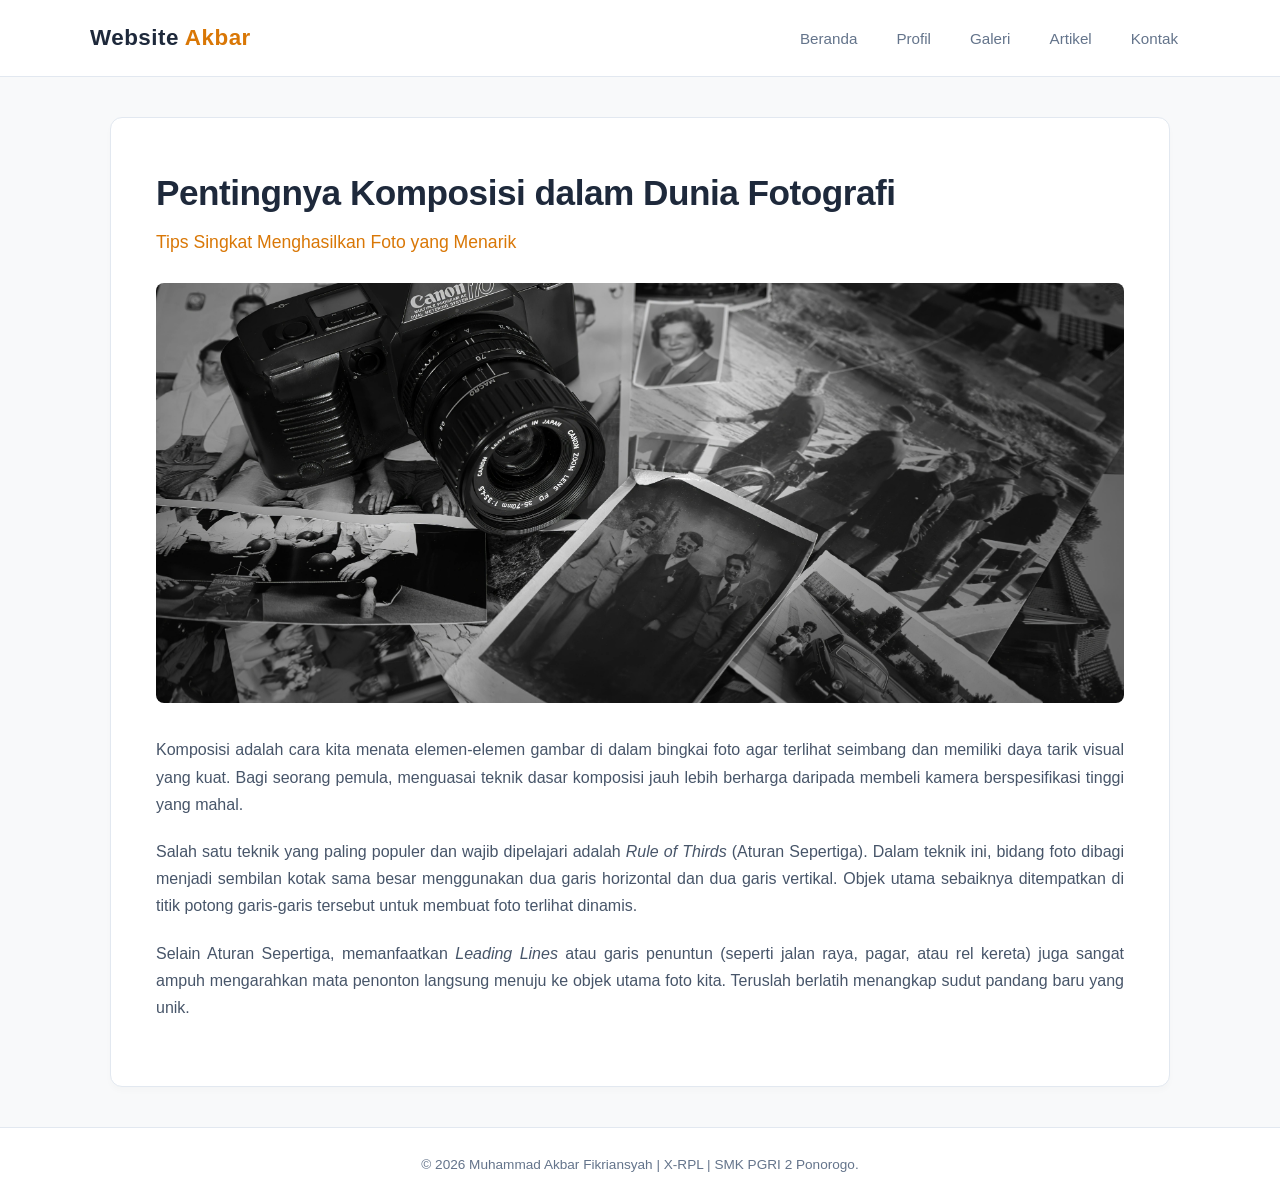
<file: artikel.html>
<!DOCTYPE html>
<html lang="id">
<head>
    <meta charset="UTF-8">
    <meta name="viewport" content="width=device-width, initial-scale=1.0">
    <title>Website Akbar | Artikel</title>
    <link rel="stylesheet" href="website_akbar_rpl/img/style.css">
</head>
<body>
    <header>
        <div class="nav-container">
            <div class="logo">Website <span>Akbar</span></div>
            <nav>
                <ul>
                    <li><a href="index.html">Beranda</a></li>
                    <li><a href="profil.html">Profil</a></li>
                    <li><a href="galeri.html">Galeri</a></li>
                    <li><a href="artikel.html">Artikel</a></li>
                    <li><a href="kontak.html">Kontak</a></li>
                </ul>
            </nav>
        </div>
    </header>

    <main>
        <div class="article-container">
            <h2>Pentingnya Komposisi dalam Dunia Fotografi</h2>
            <h3>Tips Singkat Menghasilkan Foto yang Menarik</h3>
            
            <img src="website_akbar_rpl/img/photograph.jpg" alt="Komposisi Kamera" class="article-img">
            
            <p>Komposisi adalah cara kita menata elemen-elemen gambar di dalam bingkai foto agar terlihat seimbang dan memiliki daya tarik visual yang kuat. Bagi seorang pemula, menguasai teknik dasar komposisi jauh lebih berharga daripada membeli kamera berspesifikasi tinggi yang mahal.</p>
            
            <p>Salah satu teknik yang paling populer dan wajib dipelajari adalah <em>Rule of Thirds</em> (Aturan Sepertiga). Dalam teknik ini, bidang foto dibagi menjadi sembilan kotak sama besar menggunakan dua garis horizontal dan dua garis vertikal. Objek utama sebaiknya ditempatkan di titik potong garis-garis tersebut untuk membuat foto terlihat dinamis.</p>
            
            <p>Selain Aturan Sepertiga, memanfaatkan <em>Leading Lines</em> atau garis penuntun (seperti jalan raya, pagar, atau rel kereta) juga sangat ampuh mengarahkan mata penonton langsung menuju ke objek utama foto kita. Teruslah berlatih menangkap sudut pandang baru yang unik.</p>
        </div>
    </main>

    <footer>
        <p>&copy; 2026 Muhammad Akbar Fikriansyah | X-RPL | SMK PGRI 2 Ponorogo.</p>
    </footer>
</body>
</html>
</file>
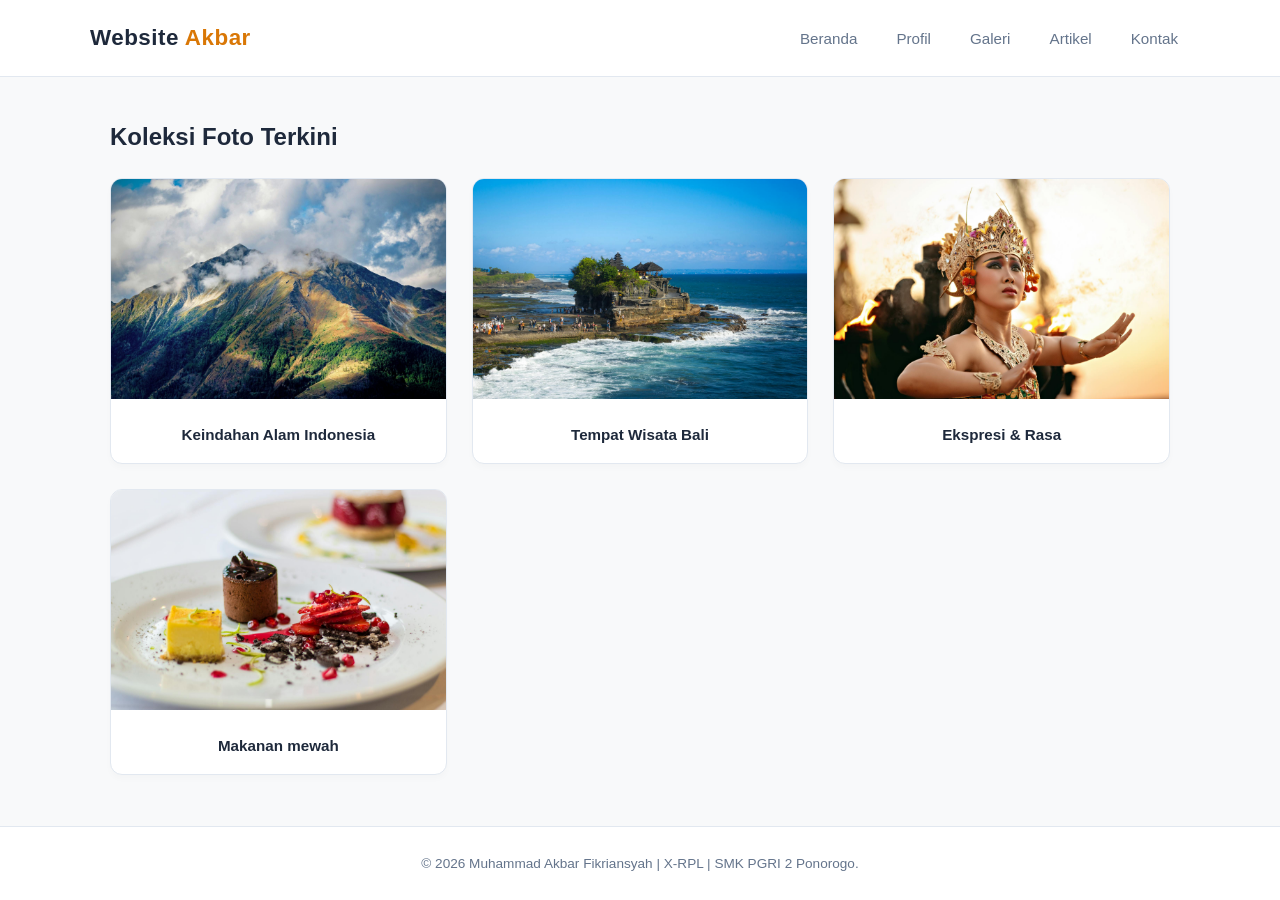
<file: galeri.html>
<!DOCTYPE html>
<html lang="id">
<head>
    <meta charset="UTF-8">
    <meta name="viewport" content="width=device-width, initial-scale=1.0">
    <title>Website Akbar | Galeri</title>
    <link rel="stylesheet" href="website_akbar_rpl/img/style.css">
</head>
<body>
    <header>
        <div class="nav-container">
            <div class="logo">Website <span>Akbar</span></div>
            <nav>
                <ul>
                    <li><a href="index.html">Beranda</a></li>
                    <li><a href="profil.html">Profil</a></li>
                    <li><a href="galeri.html">Galeri</a></li>
                    <li><a href="artikel.html">Artikel</a></li>
                    <li><a href="kontak.html">Kontak</a></li>
                </ul>
            </nav>
        </div>
    </header>

    <main>
        <h2 style="margin-bottom: 20px;">Koleksi Foto Terkini</h2>
        <div class="gallery-grid">
            <div class="gallery-item">
                <img src="website_akbar_rpl/img/mountain.jpg" alt="Foto Keindahan Alam">
                <p>Keindahan Alam Indonesia</p>
            </div>
            <div class="gallery-item">
                <img src="website_akbar_rpl/img/bali.jpg" alt="Foto Arsitektur Kota">
                <p>Tempat Wisata Bali</p>
            </div>
            <div class="gallery-item">
                <img src="website_akbar_rpl/img/art.jpg" alt="Foto Human Interest">
                <p>Ekspresi & Rasa</p>
            </div>
            <div class="gallery-item">
                <img src="website_akbar_rpl/img/food.jpg" alt="Foto Makro">
                <p>Makanan mewah</p>
            </div>
        </div>
    </main>

    <footer>
        <p>&copy; 2026 Muhammad Akbar Fikriansyah | X-RPL | SMK PGRI 2 Ponorogo.</p>
    </footer>
</body>
</html>
</file>
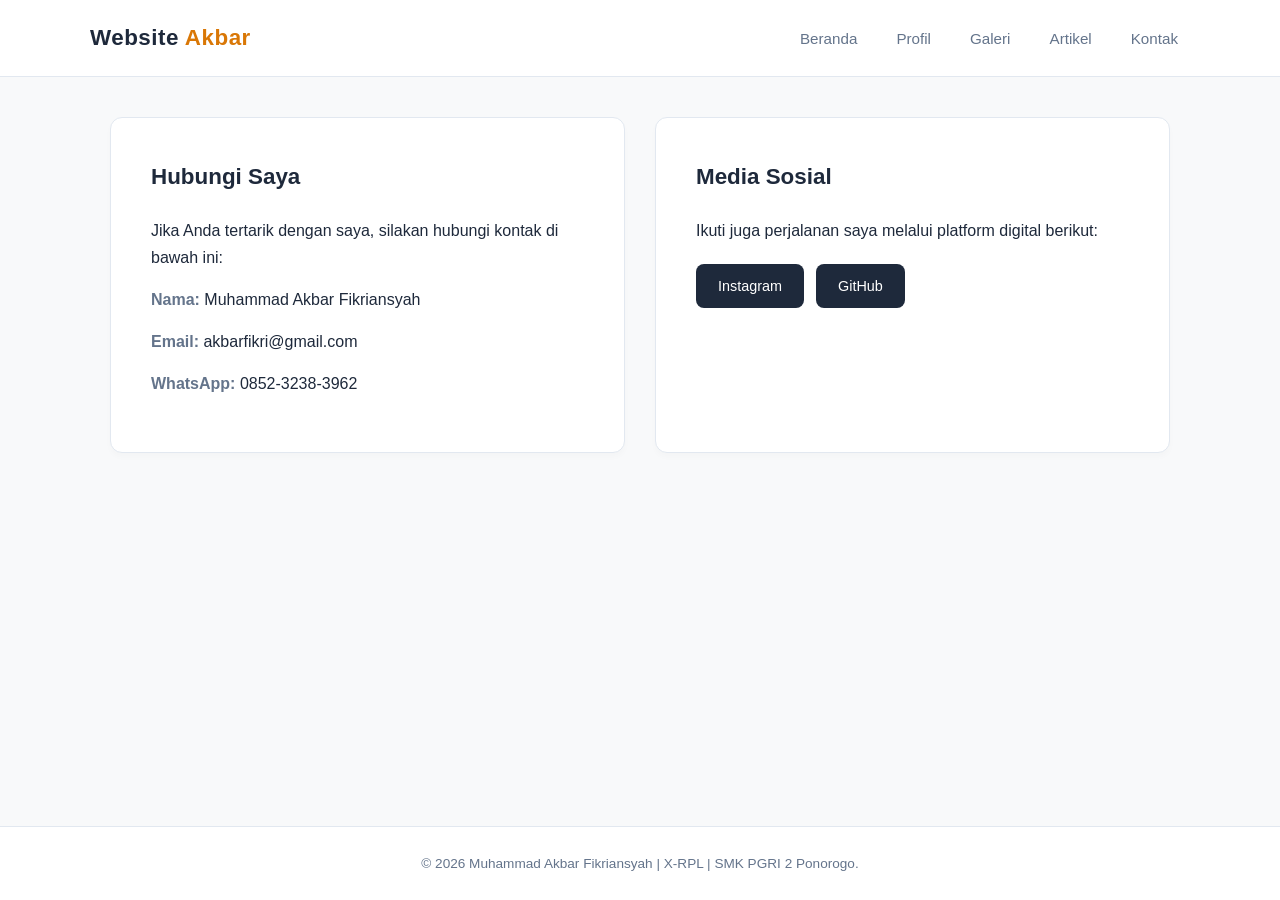
<file: kontak.html>
<!DOCTYPE html>
<html lang="id">
<head>
    <meta charset="UTF-8">
    <meta name="viewport" content="width=device-width, initial-scale=1.0">
    <title>Website Akbar | Kontak</title>
    <link rel="stylesheet" href="website_akbar_rpl/img/style.css">
</head>
<body>
    <header>
        <div class="nav-container">
            <div class="logo">Website <span>Akbar</span></div>
            <nav>
                <ul>
                    <li><a href="index.html">Beranda</a></li>
                    <li><a href="profil.html">Profil</a></li>
                    <li><a href="galeri.html">Galeri</a></li>
                    <li><a href="artikel.html">Artikel</a></li>
                    <li><a href="kontak.html">Kontak</a></li>
                </ul>
            </nav>
        </div>
    </header>

    <main>
        <div class="contact-container">
            <div class="contact-info">
                <h3>Hubungi Saya</h3>
                <p style="margin-bottom: 15px;">Jika Anda tertarik dengan saya, silakan hubungi kontak di bawah ini:</p>
                <ul class="contact-list">
                    <li><strong>Nama:</strong> Muhammad Akbar Fikriansyah</li>
                    <li><strong>Email:</strong> akbarfikri@gmail.com</li>
                    <li><strong>WhatsApp:</strong> 0852-3238-3962</li>
                </ul>
            </div>
            
            <div class="social-links">
                <h3>Media Sosial</h3>
                <p>Ikuti juga perjalanan saya melalui platform digital berikut:</p>
                <div class="social-buttons">
                    <a href="https://www.instagram.com/lillfly_?igsh=MTdlZGY2ODdqY3k5aQ%3D%3D&utm_source=qr" target="_blank" class="btn-social">Instagram</a>
                    <a href="https://github.com" target="_blank" class="btn-social">GitHub</a>
                </div>
            </div>
        </div>
    </main>

    <footer>
        <p>&copy; 2026 Muhammad Akbar Fikriansyah | X-RPL | SMK PGRI 2 Ponorogo.</p>
    </footer>
</body>
</html>
</file>
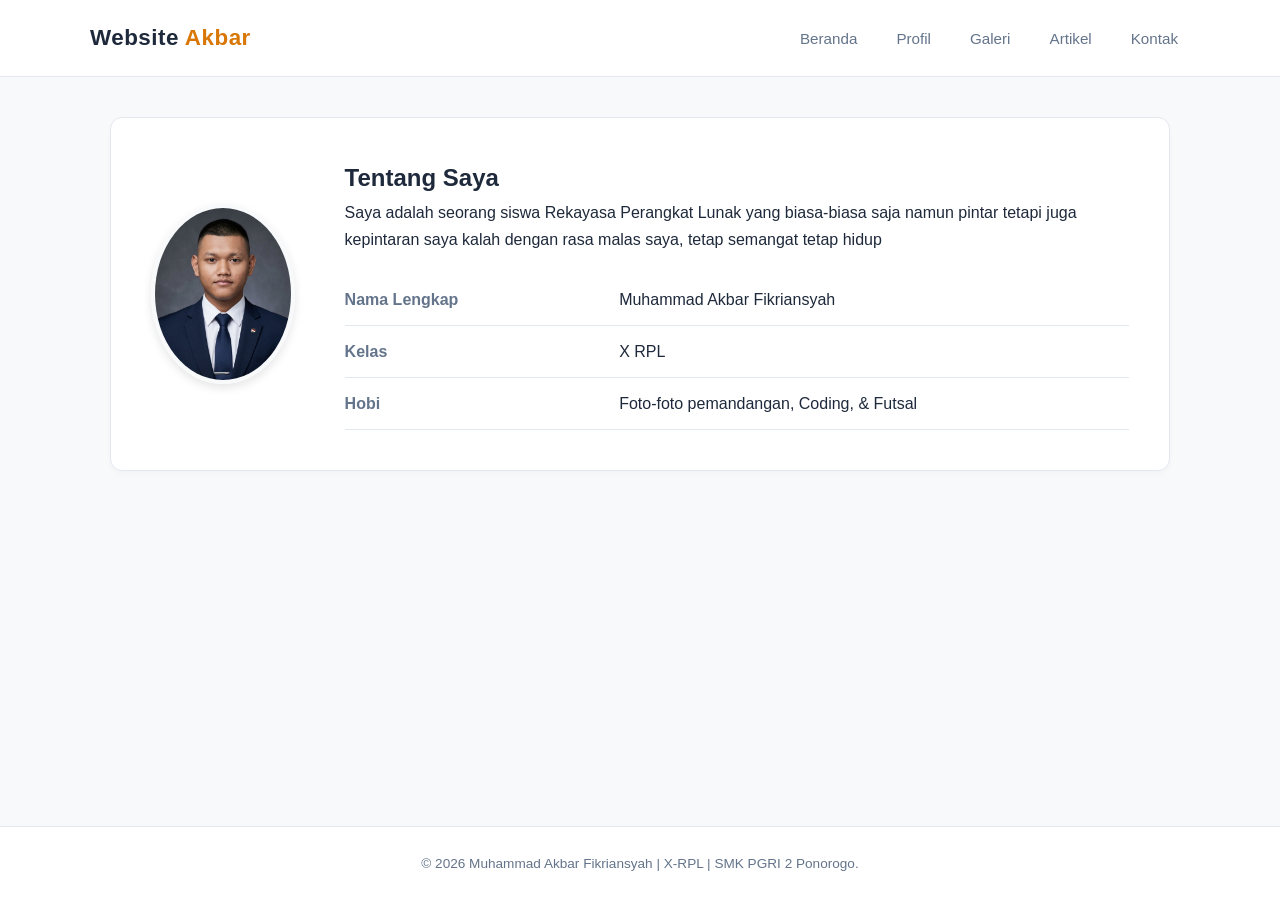
<file: profil.html>
<!DOCTYPE html>
<html lang="id">
<head>
    <meta charset="UTF-8">
    <meta name="viewport" content="width=device-width, initial-scale=1.0">
    <title>Website Akbar | Profil</title>
    <link rel="stylesheet" href="website_akbar_rpl/img/style.css">
</head>
<body>
    <header>
        <div class="nav-container">
            <div class="logo">Website <span>Akbar</span></div>
            <nav>
                <ul>
                    <li><a href="index.html">Beranda</a></li>
                    <li><a href="profil.html">Profil</a></li>
                    <li><a href="galeri.html">Galeri</a></li>
                    <li><a href="artikel.html">Artikel</a></li>
                    <li><a href="kontak.html">Kontak</a></li>
                </ul>
            </nav>
        </div>
    </header>

    <main>
        <div class="profile-container">
            <img src="website_akbar_rpl/img/Gemini_Generated_Image_p1g40dp1g40dp1g4.png" alt="Foto Profil" class="avatar">
            <div>
                <h2>Tentang Saya</h2>
                <p>Saya adalah seorang siswa Rekayasa Perangkat Lunak yang biasa-biasa saja namun pintar tetapi juga kepintaran saya kalah dengan rasa malas saya, tetap semangat tetap hidup</p>
                <table class="bio-table">
                    <tr>
                        <td>Nama Lengkap</td>
                        <td>Muhammad Akbar Fikriansyah</td>
                    </tr>
                    <tr>
                        <td>Kelas</td>
                        <td>X RPL</td>
                    </tr>
                    <tr>
                        <td>Hobi</td>
                        <td>Foto-foto pemandangan, Coding, & Futsal</td>
                    </tr>
                </table>
            </div>
        </div>
    </main>

    <footer>
        <p>&copy; 2026 Muhammad Akbar Fikriansyah | X-RPL | SMK PGRI 2 Ponorogo.</p>
    </footer>
</body>
</html>
</file>
<file: website_akbar_rpl/img/style.css>
* {
    margin: 0;
    padding: 0;
    box-sizing: border-box;
    font-family: 'Segoe UI', Tahoma, Geneva, Verdana, sans-serif;
}

:root {
    --bg-main: #f8f9fa;          
    --bg-card: #ffffff;          
    --primary-dark: #1e293b;     
    --accent-color: #d97706;     
    --accent-hover: #b45309;    
    --text-muted: #64748b;       
    --border-color: #e2e8f0;   
}

body {
    background-color: var(--bg-main);
    color: var(--primary-dark);
    line-height: 1.7;
    display: flex;
    flex-direction: column;
    min-height: 100vh;
}

header {
    background-color: var(--bg-card);
    color: var(--primary-dark);
    padding: 1.2rem 2rem;
    position: sticky;
    top: 0;
    z-index: 1000;
    border-bottom: 1px solid var(--border-color);
}

.nav-container {
    display: flex;
    justify-content: space-between;
    align-items: center;
    max-width: 1100px;
    margin: 0 auto;
}

.logo {
    font-size: 1.4rem;
    font-weight: 700;
    letter-spacing: 0.5px;
    color: var(--primary-dark);
}

.logo span {
    color: var(--accent-color);
}

nav ul {
    display: flex;
    list-style: none;
    gap: 15px;
}

nav a {
    color: var(--text-muted);
    text-decoration: none;
    font-weight: 500;
    font-size: 0.95rem;
    transition: all 0.25s ease;
    padding: 6px 12px;
    border-radius: 6px;
}

nav a:hover {
    color: var(--accent-color);
    background-color: #fef3c7;
}

main {
    flex: 1;
    max-width: 1100px;
    width: 100%;
    margin: 0 auto;
    padding: 40px 20px;
}

.hero {
    text-align: center;
    padding: 80px 20px;
    background: linear-gradient(rgba(15, 23, 42, 0.7), rgba(15, 23, 42, 0.8)), url('img/WhatsApp Image 2026-06-01 at 11.57.16.jpeg') center/cover;
    color: #ffffff;
    border-radius: 12px;
    margin-bottom: 35px;
    box-shadow: 0 4px 20px rgba(0, 0, 0, 0.08);
}

.hero h1 { 
    font-size: 2.6rem; 
    font-weight: 700;
    margin-bottom: 15px; 
    letter-spacing: -0.5px;
}

.hero p {
    font-size: 1.1rem;
    color: #cbd5e1;
}

.welcome-box { 
    background: var(--bg-card); 
    padding: 40px; 
    border-radius: 12px; 
    box-shadow: 0 4px 6px rgba(0,0,0,0.02);
    border: 1px solid var(--border-color);
}

.welcome-box h2 {
    margin-bottom: 15px;
    font-size: 1.8rem;
}

.quote { 
    margin-top: 30px; 
    border-left: 4px solid var(--accent-color); 
    padding: 5px 0 5px 20px; 
    display: block; 
    background-color: #fffbeb;
    border-radius: 0 8px 8px 0;
}

.quote p {
    font-style: italic; 
    color: #b45309;
    font-weight: 500;
}

.profile-container { 
    display: flex; 
    gap: 50px; 
    align-items: center; 
    background: var(--bg-card); 
    padding: 40px; 
    border-radius: 12px; 
    box-shadow: 0 4px 6px rgba(0,0,0,0.02);
    border: 1px solid var(--border-color);
}

.avatar { 
    width: 180px; 
    height: 180px; 
    border-radius: 50%; 
    object-fit: cover; 
    border: 4px solid var(--bg-main);
    box-shadow: 0 4px 10px rgba(0,0,0,0.1);
}

.bio-table { 
    width: 100%; 
    border-collapse: collapse; 
    margin-top: 20px; 
}

.bio-table td { 
    padding: 12px 0; 
    border-bottom: 1px solid var(--border-color); 
    font-size: 1rem;
}

.bio-table td:first-child { 
    font-weight: 600; 
    color: var(--text-muted);
    width: 35%; 
}

.gallery-grid {
    display: grid;
    grid-template-columns: repeat(auto-fit, minmax(250px, 1fr));
    gap: 25px;
}

.gallery-item { 
    background: var(--bg-card); 
    border-radius: 12px; 
    overflow: hidden; 
    box-shadow: 0 4px 6px rgba(0,0,0,0.02);
    border: 1px solid var(--border-color);
    transition: transform 0.3s ease, box-shadow 0.3s ease;
}

.gallery-item:hover {
    transform: translateY(-5px);
    box-shadow: 0 10px 20px rgba(0,0,0,0.05);
}

.gallery-item img { 
    width: 100%; 
    height: 220px; 
    object-fit: cover; 
}

.gallery-item p { 
    padding: 15px; 
    text-align: center; 
    font-weight: 600; 
    font-size: 0.95rem;
    color: var(--primary-dark);
}

.article-container { 
    background: var(--bg-card); 
    padding: 45px; 
    border-radius: 12px; 
    box-shadow: 0 4px 6px rgba(0,0,0,0.02);
    border: 1px solid var(--border-color);
}

.article-img { 
    width: 100%; 
    height: 420px; 
    object-fit: cover; 
    border-radius: 8px; 
    margin: 25px 0; 
}

.article-container h2 { 
    font-size: 2.2rem; 
    letter-spacing: -0.5px;
}

.article-container h3 { 
    color: var(--accent-color); 
    font-size: 1.1rem;
    font-weight: 500;
    margin-top: 5px;
}

.article-container p { 
    margin-bottom: 20px; 
    text-align: justify; 
    color: #475569;
}

.contact-container { 
    display: flex; 
    gap: 30px; 
}

.contact-info, .social-links { 
    flex: 1; 
    background: var(--bg-card); 
    padding: 40px; 
    border-radius: 12px; 
    box-shadow: 0 4px 6px rgba(0,0,0,0.02);
    border: 1px solid var(--border-color);
}

.contact-info h3, .social-links h3 { 
    margin-bottom: 20px; 
    font-size: 1.4rem;
    color: var(--primary-dark);
}

.contact-list { 
    list-style: none; 
}

.contact-list li { 
    margin-bottom: 15px; 
    font-size: 1rem;
}

.contact-list strong {
    color: var(--text-muted);
}

.social-buttons { 
    display: flex; 
    gap: 12px; 
    flex-wrap: wrap; 
    margin-top: 20px; 
}

.btn-social { 
    display: inline-block; 
    padding: 10px 22px; 
    background: var(--primary-dark); 
    color: #ffffff; 
    text-decoration: none; 
    border-radius: 8px; 
    font-weight: 500;
    font-size: 0.9rem;
    transition: background 0.2s ease; 
}

.btn-social:hover { 
    background: var(--accent-color); 
}

footer {
    background-color: var(--bg-card);
    color: var(--text-muted);
    text-align: center;
    padding: 25px;
    margin-top: auto;
    font-size: 0.85rem;
    border-top: 1px solid var(--border-color);
}
</file>
